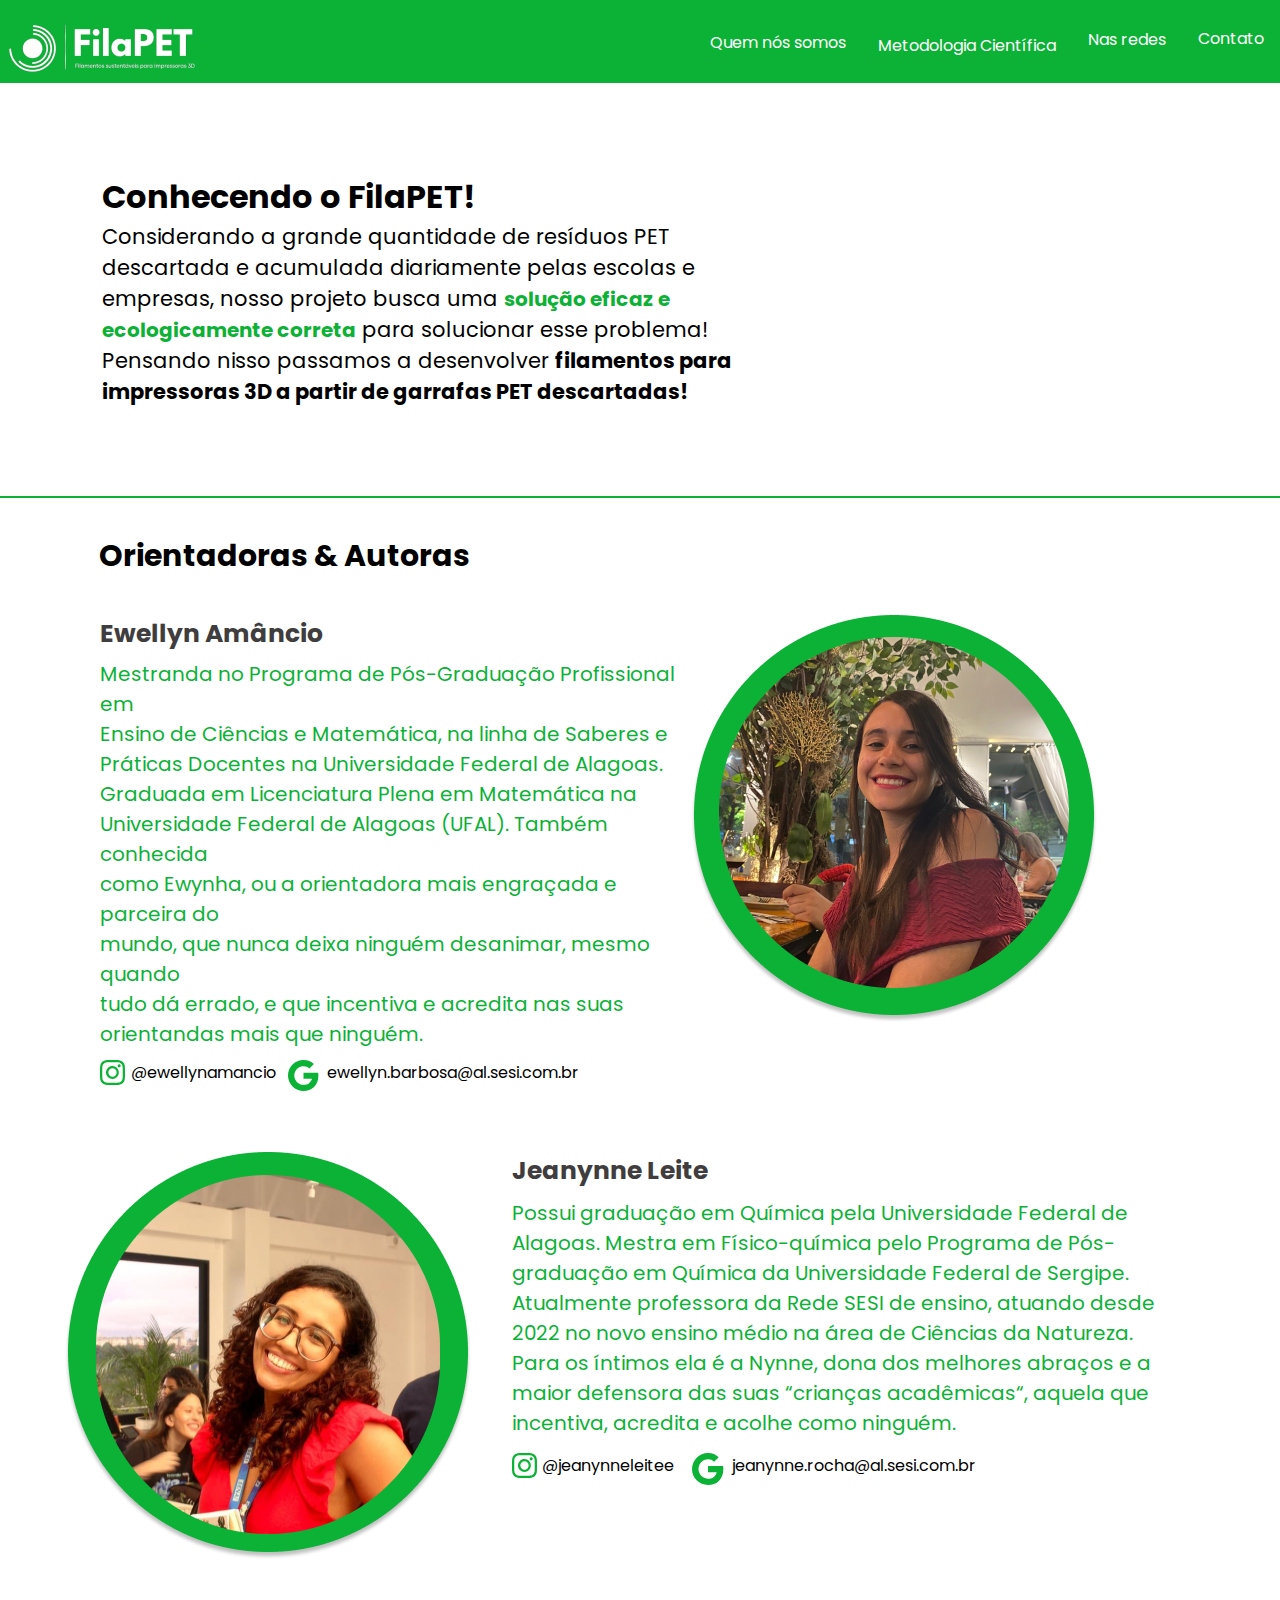
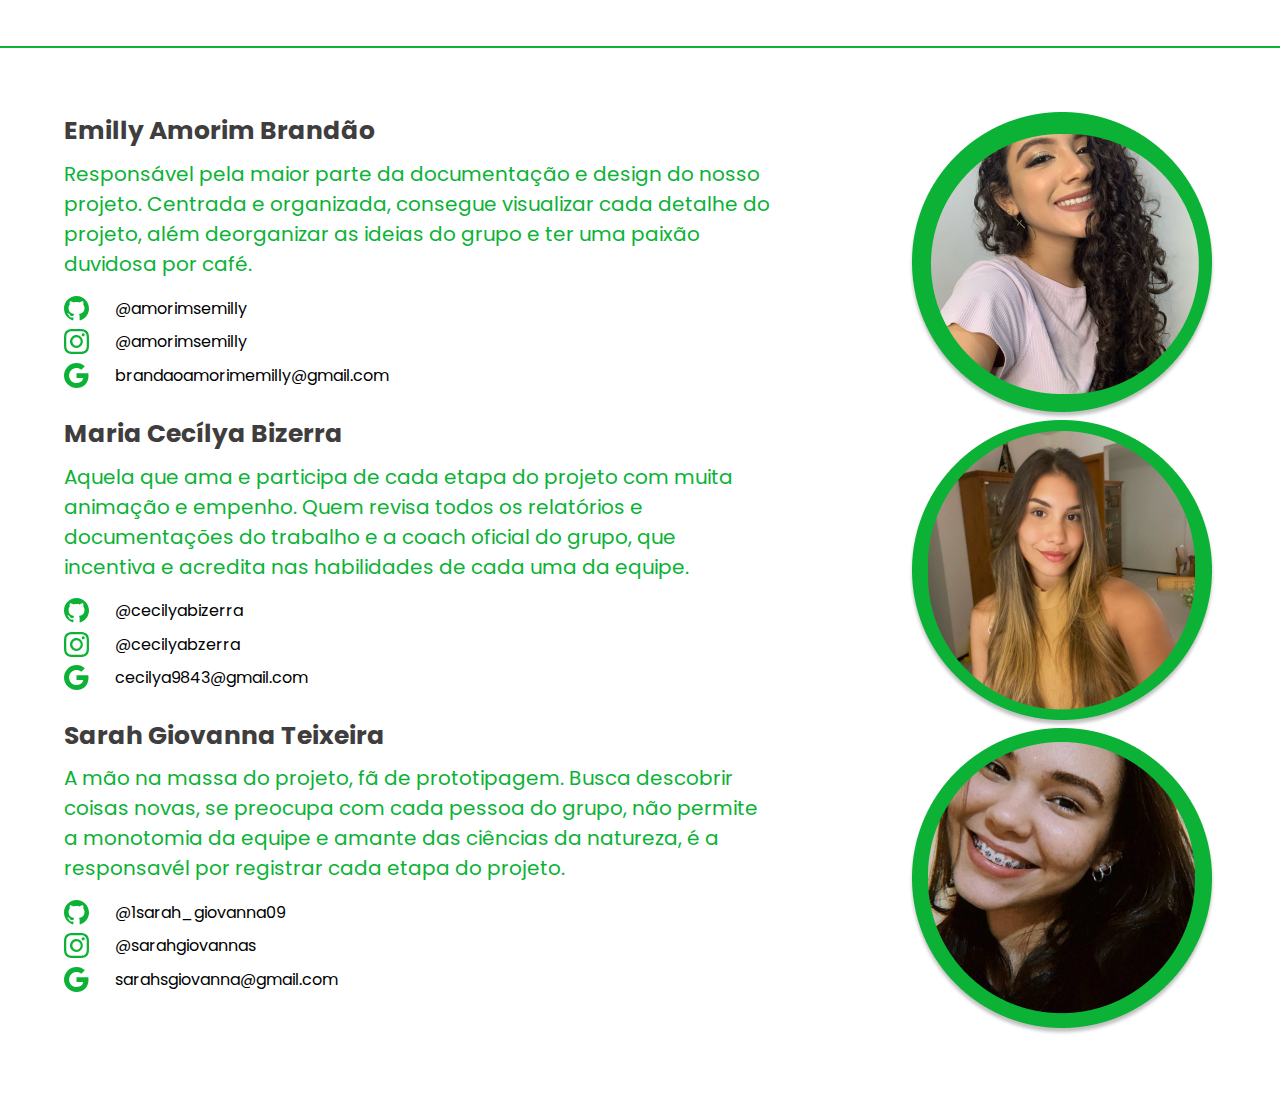
<file: index.html>
<!DOCTYPE html>
<html lang="pt-BR">

<head>
    <meta charset="UTF-8">
    <meta name="viewport" content="width=device-width, initial-scale=1.0">
    <link rel="stylesheet" href="./css/style.css">
    <title>FilaPET</title>
</head>

<body>
    <header class="nav">
        <div class="barra-nav">
            <ul class="navbar">
                <img class="logo" src="./img/FilaPet.png" alt="">
                <li><a class="active" href="#quem-somos">Quem nós somos</a></li>
                <li><a href="#methodology">Metodologia Científica</a></li>
                <li><a href="#networks">Nas redes</a></li>
                <li><a href="#contact">Contato</a></li>
            </ul>
        </div>
    </header>

    <main>

        <div class="container">
            <h1 class="conhecendo">Conhecendo o FilaPET!</h1>
            <h3 class="texto1">Considerando a grande quantidade de resíduos PET <br>
                descartada e acumulada diariamente pelas escolas e <br>
                empresas, nosso projeto busca uma <strong class="greentext">solução eficaz e <br>
                    ecologicamente correta</strong> para solucionar esse problema! <br>
                Pensando nisso passamos a desenvolver <strong>filamentos para <br>
                    impressoras 3D a partir de garrafas PET descartadas!</strong>
        </div>
        <div class="greenbar"></div>
        <!---------------------------------------->

        <article class="container2">
            <h1 class="title">Orientadoras & Autoras</h1>

            <section class="bio1">
                <div class="caixa1">
                    <h2 class="names">Ewellyn Amâncio</h2>
                    <p class="greentext">Mestranda no Programa de Pós-Graduação Profissional em <br>Ensino de Ciências e Matemática, na linha de Saberes e <br> Práticas Docentes na Universidade Federal de Alagoas. <br> Graduada em Licenciatura Plena em Matemática na <br> Universidade Federal de Alagoas (UFAL). Também conhecida <br> como Ewynha, ou a orientadora mais engraçada e parceira do <br> mundo, que nunca deixa ninguém desanimar, mesmo quando <br> tudo dá errado, e que incentiva e acredita nas suas <br> orientandas mais que ninguém. </p>
                    <div class="redes">
                        <div class="instagram"><img src="./img/instagram 3.svg" alt="">
                            <p>@ewellynamancio</p>
                        </div>
                        <div class="google"><img src="./img/google 3.svg" alt="">
                            <p>ewellyn.barbosa@al.sesi.com.br</p>
                        </div>
                    </div>
                </div>
                <img class="foto1" src="./img/fotoEwy.png" alt="">
            </section>

            <!-- ------------------------------- -->

            <section class="bio2">
                <img class="foto2" src="./img/fotoNynne.png" alt="">
                <div class="caixa2">
                    <h2 class="names">Jeanynne Leite</h2>
                    <p class="greentext">Possui graduação em Química pela Universidade Federal de <br> Alagoas. Mestra em Físico-química pelo Programa de Pós- <br>graduação em Química da Universidade Federal de Sergipe. <br> Atualmente professora da Rede SESI de ensino, atuando desde <br> 2022 no novo ensino médio na área de Ciências da Natureza. <br> Para os íntimos ela é a Nynne, dona dos melhores abraços e a <br> maior defensora das suas “crianças acadêmicas“, aquela que <br>incentiva, acredita e acolhe como ninguém.
                    <div class="redes">
                        <div class="instagram"><img src="./img/instagram 3.svg" alt="">
                            <p>@jeanynneleitee</p>
                        </div>
                        <div class="google"><img src="./img/google 3.svg" alt="">
                            <p>jeanynne.rocha@al.sesi.com.br</p>
                        </div>
                    </div>
                </div>
            </section>
        </article>
        <div class="greenbar"></div>

        <!--------------------------------->

    <section class="container3">
        <article class="bio3">
            <div>
                <h1 class="names">Emilly Amorim Brandão</h1>
                <p class="greentext">Responsável pela maior parte da documentação e design do nosso <br>projeto. Centrada e organizada, consegue visualizar cada detalhe do <br> projeto, além deorganizar as ideias do grupo e ter uma paixão <br> duvidosa por café.</p>
                <div class="redes2">
                    <div class="github">
                        <img src="./img/github.svg" alt="">
                        <p>@amorimsemilly</p>
                    </div> 
                    <div class="instagram"><img src="./img/instagram 3.svg" alt="">
                           <p>@amorimsemilly</p>
                    </div> 
                    <div class="google"><img src="./img/google 3.svg" alt="">
                        <p>brandaoamorimemilly@gmail.com</p>
                    </div>
                    </div>
                </div> <br> 
                <div>
                    <h1 class="names"> Maria Cecílya Bizerra</h1> 
                    <p class="greentext">Aquela que ama e participa de cada etapa do projeto com muita <br> animação e empenho. Quem revisa todos os relatórios e <br> documentações do trabalho e a coach oficial do grupo, que <br> incentiva e acredita nas habilidades de cada uma da equipe.</p>
                    <div class="redes2">
                        <div class="github">
                            <img src="./img/github.svg" alt="">
                            <p>@cecilyabizerra</p>
                        </div>
                        <div class="instagram"><img src="./img/instagram 3.svg" alt="">
                            <p>@cecilyabzerra</p>
                        </div> 
                        <div class="google"><img src="./img/google 3.svg" alt="">
                            <p>cecilya9843@gmail.com</p>
                        </div>
                    </div>
                </div>
                <div> <br>
                    <h1 class="names">Sarah Giovanna Teixeira</h1>
                    <p class="greentext">A mão na massa do projeto, fã de prototipagem. Busca descobrir <br> coisas novas, se preocupa com cada pessoa do grupo, não permite <br> a monotomia da equipe e amante das ciências da natureza, é a <br> responsavél por registrar cada etapa do projeto.</p>
                    <div class="redes2">
                        <div class="github">
                            <img src="./img/github.svg" alt="">
                            <p>@1sarah_giovanna09</p>
                        </div>
                        <div class="instagram"><img src="./img/instagram 3.svg" alt="">
                            <p>@sarahgiovannas</p></div>
                        <div class="google"><img src="./img/google 3.svg" alt="">
                            <p>sarahsgiovanna@gmail.com</p>
                        </div>
                    </div>
                </div> </article>

            <article class="fotos">
                <img src="./img/fotoEmis.png" alt="">
                <img src="./img/fotoCeci.png" alt="">
                <img src="./img/fotoSarah.png" alt="">
            </article>
        </section>
    <!-- ------------------ -->
    <section class="container4">

    </section>
    </main>


</body>

</html>
</file>
<file: css/style.css>
@import url('https://fonts.googleapis.com/css2?family=Poppins:wght@400;700&display=swap');
        *{
            margin: 0;
            padding: 0;
            box-sizing: border-box;
            /* border: 1px solid red; */
        }

        body{
            position: relative;
            font-family: 'Poppins', sans-serif;
            background-color: #ffff;
        }

        /* Estilo para a barra de navegação */
        ul.navbar {
            list-style-type: none;
            background-color: #0CB236;
            overflow: hidden;
            display: flex;
            justify-content: center;
        }

       .container {
        display: block;
        margin-top: 7%;
        margin-bottom: 7%;
        flex-direction: row;
        align-items: center;
        margin-left: 8%;
      }

      .container2{
        display: block;
        margin-bottom: 2%;
        flex-direction: row;
        align-items: center;
        margin-left: 5%;
      }

       .quem-somos{
        display: flex;
        flex-direction: column;
       }

       .conhecendo{
        font-family: 'Poppins', sans-serif;
        font-weight: 700;
       }

       .texto1{
        font-family: 'Poppins', sans-serif;
        font-weight: 400;
        font-size: 21px;
       }

        /* Estilo para os itens da barra de navegação */
        ul.navbar li {
            float: left;
        }

        ul.navbar li a {
            display: flex;
            justify-content: space-around;
            color: #fff;
            text-align: center;
            padding: 6% 16px;
            text-decoration: none; 
        }
        img{
            display: flex;
            justify-content: left;
        }
        /* Mudar a cor do link ao passar o mouse */
        ul.navbar li a:hover {
            background-color: #27743a;
        }
        a{
          display: flex;
          margin-top: 20px;
          justify-content: flex-end;
           
        }
        .greentext{
            color: #0CB236;
            font-size: 20px;
        }
        .instagram{
            display: flex;
            gap: 3%;
            padding-bottom: 1%;
        }
        .google{
            display: flex;
            gap: 3%;
        }    
        .github{
            display: flex;
            gap: 3%;
            padding-bottom: 1%;
        } 
        .redes{
            display: flex;
            flex-direction: row;
            margin-top: 2%;
            gap: 3%;
        }
        .redes2{
            display:block;
            flex-direction:column;
            margin-top: 2%;  
        }
        .title{
            padding: 2.9%;
            font-size: 30px;
        }
        .logo{
            display: block;
            margin-right: auto;
        }
        .greenbar{
            color: #0CB236;
            border: 0.03rem solid;
        }
        .bio1{
            display: grid;
            grid-template-columns: 50% 50%;
            flex-direction: row;
            margin-left: 3%;
            padding-bottom: 5%;
        }
        .bio2{
            display: grid;
            grid-template-columns: 38% 80%;
            flex-direction: row;
            margin-right: 3%;
            padding-bottom: 5%;
        }
        .caixa2{
        margin-right: 20%;
        }
        .names{
            color: #2B2929;
            opacity: 90%;
            margin-bottom: 1%;
            font-size: 25px;
        }
        .container3{
            display: grid;
            grid-template-columns: 70% 30%;
            flex-direction: row;
            margin-left: 3%;
            padding-bottom: 5%;
            margin-top: 5%;
        }
        .bio3{
            display: grid ;
            flex-direction: column;
            margin-left: 3%;
            padding-bottom: 5%;
        }
</file>
